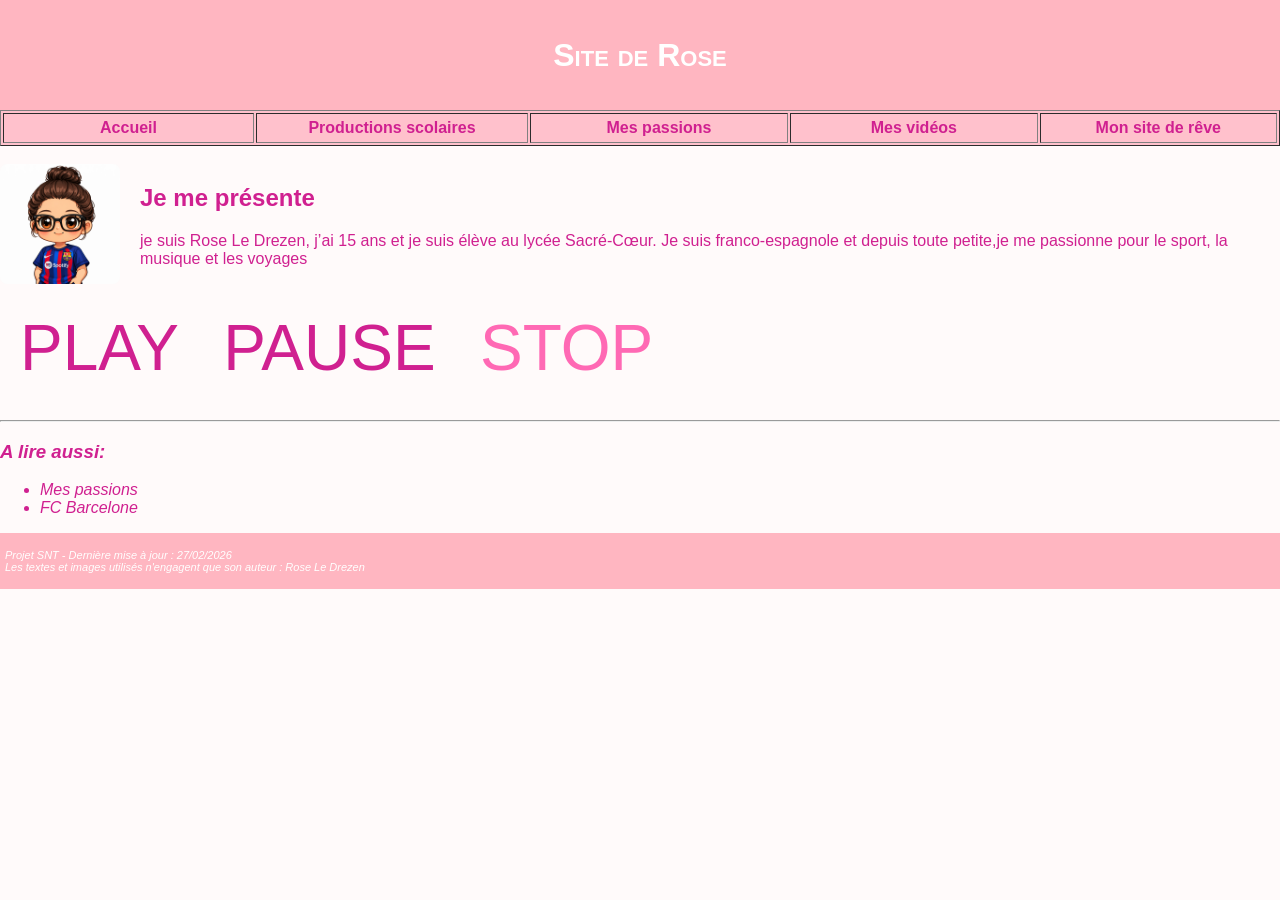
<file: index.html>
<!DOCTYPE html>
<html lang="fr">
<head>
    <title> Site de Rose </title>
    <meta charset="utf-8" />
    <link rel="stylesheet" href="style.css" type="text/css" />
</head>
<body>
    <div id="entete-de-page"> 
        <p> Site de Rose </p>
    </div> 
    
<table id="bloc-menu" border="1">
	<tr>
<th><a href="index.html"> Accueil </a></th>
		<th><a href="productions.html">Productions scolaires</a></th>
		<th><a href="passions.html">Mes passions</a></th>
		<th><a href="videos.html">Mes vidéos</a></th>
		<th><a href="site.html">Mon site de rêve</a></th>
		
		
	</tr>
	</table> <br/> 
	
	<div class="presentation">
  <img src="avatar.png" alt="ceci est mon avatar" class="arrondie">

  <div class="texte-presentation">
    <h2>Je me présente</h2>
    <p>je suis Rose Le Drezen, j’ai 15 ans et je suis élève au lycée Sacré-Cœur. Je suis franco-espagnole et depuis toute petite,je me passionne pour le sport, la musique et les voyages</p>
			  </div>
</div>
			<!--on ajoute le lien où se trouve la musique -->

<div>

<audio  id="zic"src="musique.mp3"></audio>
<!--on nomme les boutons et leur statut -->
<div>
<a href="javascript:void(0)" onclick="changeState(0)" class="bouton hover">PLAY</a>
<a href="javascript:void(0)" onclick="changeState(1)" class="bouton">PAUSE</a>
<a href="javascript:void(0)" onclick="changeState(2)" class="bouton active">STOP</a>
</div>
<!--on écrit les variable du script -->
<script>
<!--on attribue valeur et fonction de chaque bouton -->
function changeState(x){
let boutons = document.querySelectorAll(".bouton");
let audio = document.querySelector("#zic");
for(let i =0; i<boutons.length; i++){
boutons[i].classList.remove("active");
}
boutons[x].classList.add("active");
if(x == 0){
audio.play();
}
if(x == 1){
audio.pause();
}
if(x == 2){
audio.pause();
audio.currentTime = 0;
}
}
</script></div>
		<hr>
		<div id="infos">
			<h3> A lire aussi: </h3>
			<ul>
				<li> <a href="passions.html">Mes passions</a> </li>
				<li><a href="https://www.fcbarcelona.com/en/">FC Barcelone</a> </li>
			</ul>
	
	 <div id="pied-de-page">
		<p> Projet SNT - Dernière mise à jour : 27/02/2026 <br/>
		Les textes et images utilisés n'engagent que son auteur : Rose Le Drezen </p>
	</div> <br/> 
	

</body>
</file>
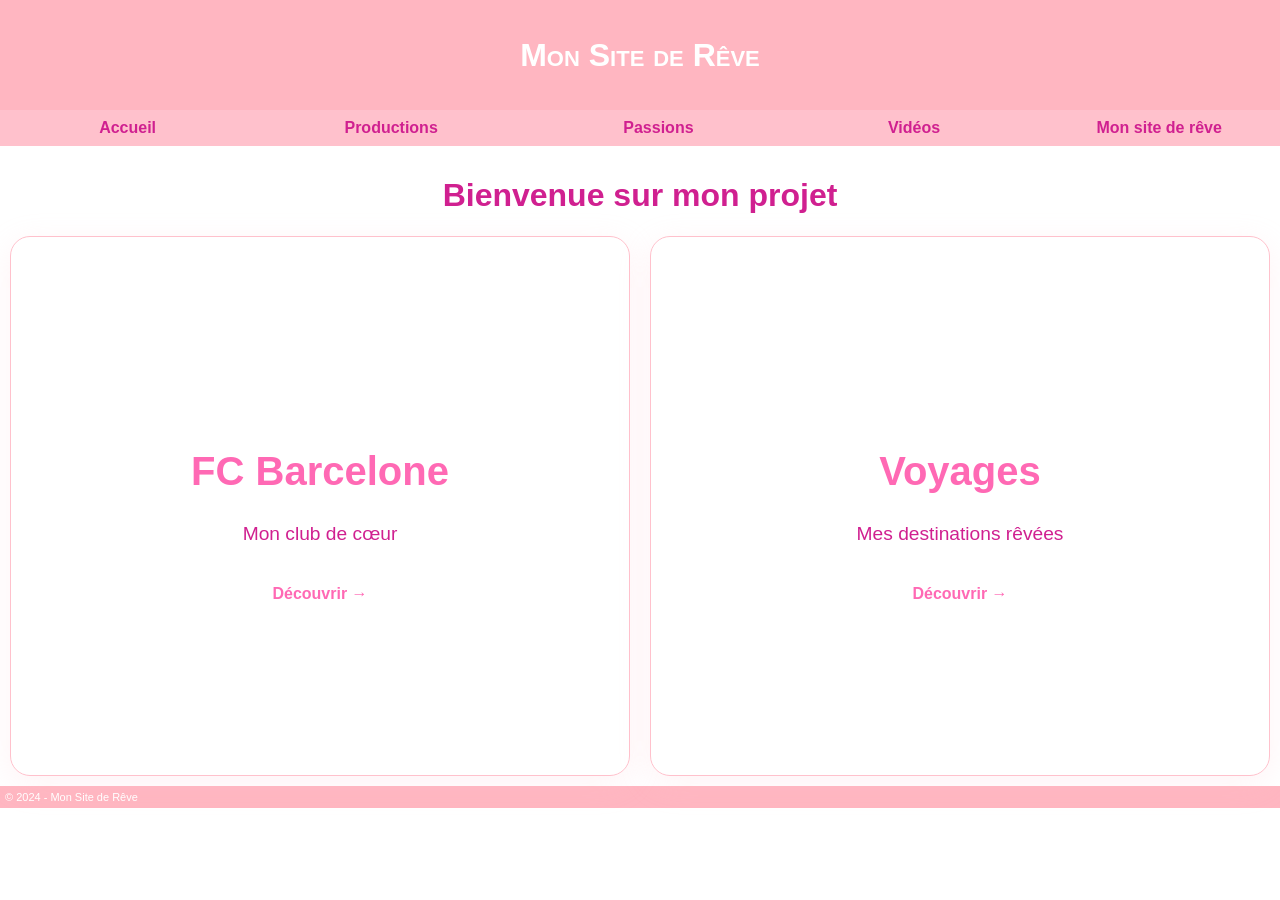
<file: monsitedereve.html>
<!DOCTYPE html>
<html lang="fr">
<head>
    <title>Mon Site de Rêve</title>
    <meta charset="utf-8" />
    <link rel="stylesheet" href="style.css" />
    <style>
        /* Animation de fond */
        body {
            overflow-x: hidden;
            background: #FFFFFF; /* Fond blanc comme demandé */
        }

        .background-animation {
            position: fixed;
            top: 0; left: 0; width: 100%; height: 100%;
            z-index: -1;
            overflow: hidden;
        }

        .circle {
            position: absolute;
            border-radius: 50%;
            background: rgba(255, 182, 193, 0.3); /* Rose pâle transparent */
            animation: move 20s infinite linear;
        }

        @keyframes move {
            from { transform: translateY(100vh) scale(0); opacity: 1; }
            to { transform: translateY(-10vh) scale(1.5); opacity: 0; }
        }

        /* Mise en page des deux parties distinctes */
        .split-container {
            display: flex;
            height: 60vh; /* Hauteur de la section */
            gap: 20px;
            margin-top: 20px;
        }

        .card {
            flex: 1;
            display: flex;
            flex-direction: column;
            justify-content: center;
            align-items: center;
            transition: transform 0.3s ease;
            cursor: pointer;
            text-decoration: none;
            border-radius: 20px;
            background: rgba(255, 255, 255, 0.8);
            box-shadow: 0 8px 32px rgba(255, 193, 204, 0.2);
            border: 1px solid #FFC1CC;
        }

        .card:hover {
            transform: scale(1.02);
            background: #FFF0F5;
        }

        .card h3 {
            font-size: 2.5rem;
            margin-bottom: 10px;
            color: #FF69B4;
        }

        .card p {
            font-size: 1.2rem;
            color: #D02090;
        }
    </style>
</head>
<body>
    <div class="background-animation">
        <div class="circle" style="width:80px; height:80px; left:10%; animation-duration:15s;"></div>
        <div class="circle" style="width:120px; height:120px; left:30%; animation-duration:25s; animation-delay:2s;"></div>
        <div class="circle" style="width:60px; height:60px; left:70%; animation-duration:18s; animation-delay:5s;"></div>
        <div class="circle" style="width:100px; height:100px; left:85%; animation-duration:22s; animation-delay:1s;"></div>
    </div>

    <div id="entete-de-page"> <p>Mon Site de Rêve</p> </div>
    
    <table id="bloc-menu">
        <tr>
            <th><a href="index.html">Accueil</a></th>
            <th><a href="productions.html">Productions</a></th>
            <th><a href="passions.html">Passions</a></th>
            <th><a href="videos.html">Vidéos</a></th>
            <th><a href="site.html">Mon site de rêve</a></th>
        </tr>
    </table>

    <div id="contenu">
        <h1 style="text-align: center;">Bienvenue sur mon projet</h1>
        
        <div class="split-container">
            <a href="fcbarcelone.html" class="card">
                <h3>FC Barcelone</h3>
                <p>Mon club de cœur</p>
                <span style="margin-top:20px; font-weight:bold; color:#FF69B4;">Découvrir →</span>
            </a>

            <a href="voyages.html" class="card">
                <h3>Voyages</h3>
                <p>Mes destinations rêvées</p>
                <span style="margin-top:20px; font-weight:bold; color:#FF69B4;">Découvrir →</span>
            </a>
        </div>
    </div>

    <div id="pied-de-page">© 2024 - Mon Site de Rêve</div>
</body>
</html>
</file>
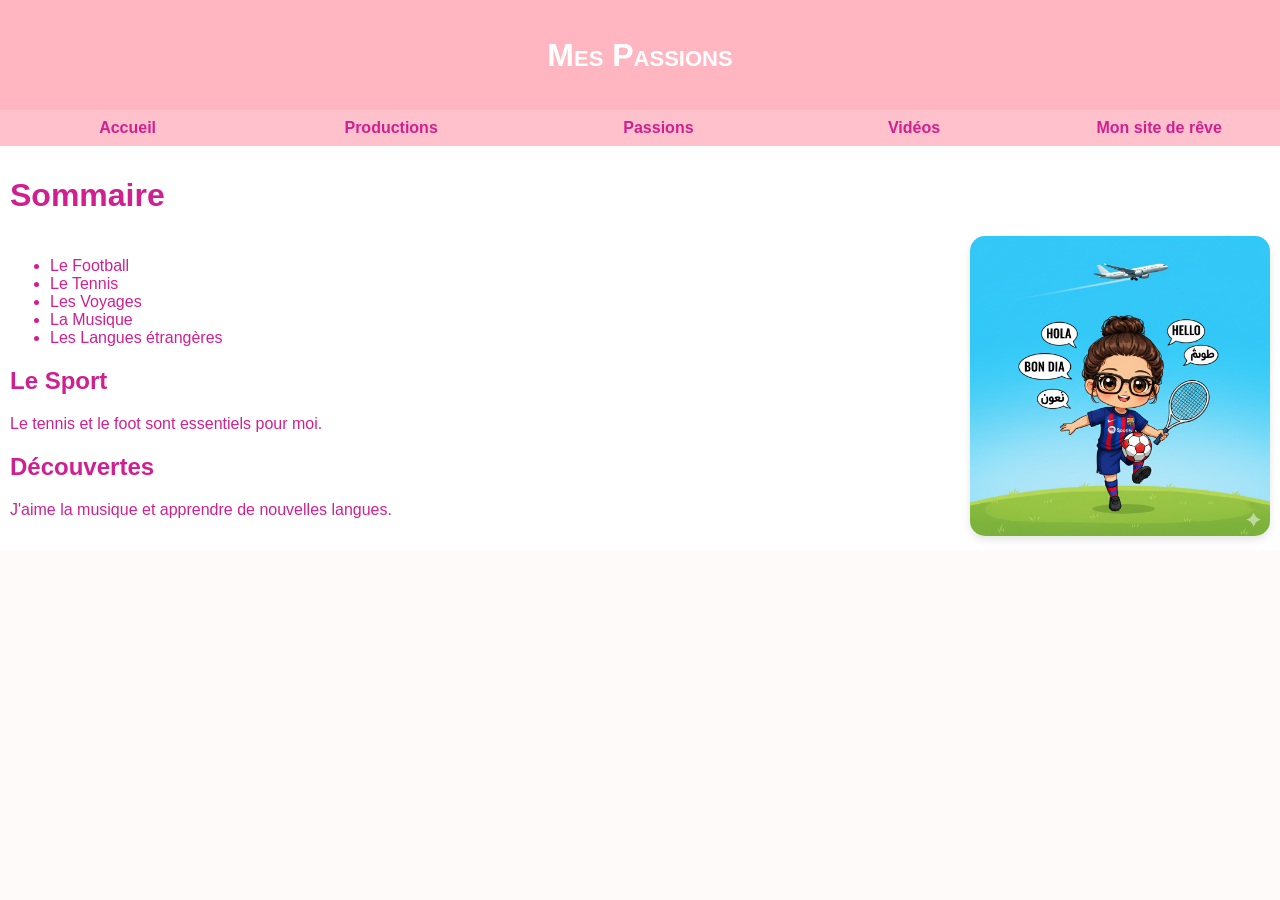
<file: passions.html>
<!DOCTYPE html>
<html lang="fr">
<head>
    <title>Passions - Rose</title>
    <meta charset="utf-8" />
    <link rel="stylesheet" href="style.css" />
    <style>
        /* Ajout de styles pour une mise en page élégante */
        .container-passions {
            display: flex;
            align-items: center; /* Centre verticalement */
            justify-content: space-between; /* Espace entre texte et image */
            gap: 20px; /* Espace entre les deux colonnes */
            margin-top: 20px;
        }

        .texte-passions {
            flex: 1; /* Prend l'espace restant */
        }

        .image-passion-illustration {
            width: 300px; /* Taille ajustable selon tes préférences */
            border-radius: 15px; /* Arrondit les coins pour l'esthétique */
            box-shadow: 0 4px 8px rgba(0,0,0,0.1); /* Petit effet d'ombre */
        }

        /* Responsive : met l'image au-dessus du texte sur téléphone */
        @media (max-width: 600px) {
            .container-passions {
                flex-direction: column-reverse;
            }
            .image-passion-illustration {
                width: 100%;
            }
        }
    </style>
</head>
<body>
    <div id="entete-de-page"> <p>Mes Passions</p> </div>
    
    <table id="bloc-menu">
        <tr>
            <th><a href="index.html">Accueil</a></th>
            <th><a href="productions.html">Productions</a></th>
            <th><a href="passions.html">Passions</a></th>
            <th><a href="videos.html">Vidéos</a></th>
            <th><a href="site.html">Mon site de rêve</a></th>
        </tr>
    </table>

    <div id="contenu">
        <h1>Sommaire</h1>
        
        <div class="container-passions">
            <div class="texte-passions">
                <ul>
                    <li>Le Football</li>
                    <li>Le Tennis</li>
                    <li>Les Voyages</li>
                    <li>La Musique</li>
                    <li>Les Langues étrangères</li>
                </ul>
                
                <h2>Le Sport</h2>
                <p>Le tennis et le foot sont essentiels pour moi.</p>
                
                <h2>Découvertes</h2>
                <p>J'aime la musique et apprendre de nouvelles langues.</p>
            </div>

            <div class="image-presentation">
                <img src="mespassions.png" alt="Mes Passions" class="image-passion-illustration">
            </div>
        </div>
    </div>
</body>
</html>
</file>
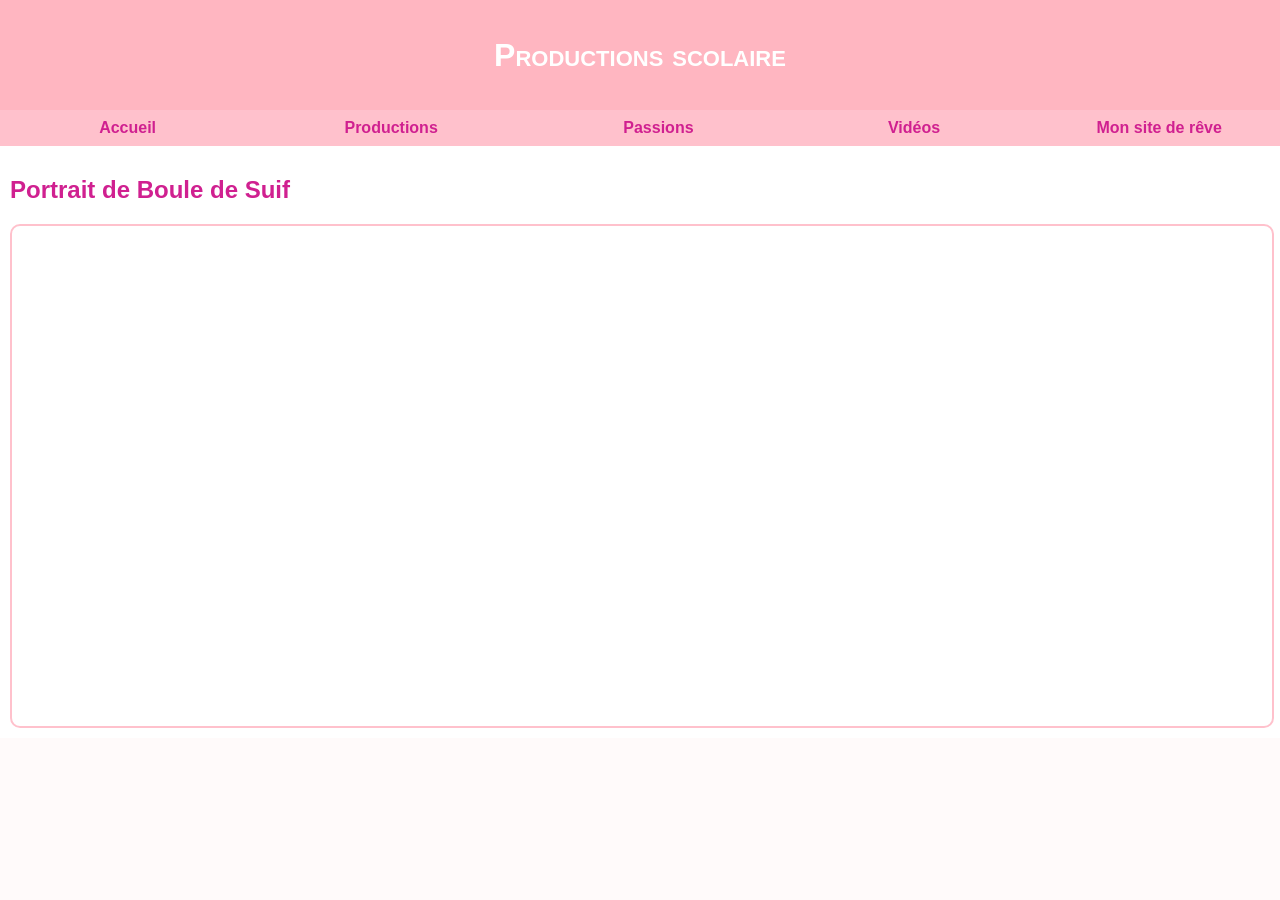
<file: productions.html>
<DOCTYPE html>
<html lang="fr">
<head>
    <title>Productions - Rose</title>
    <meta charset="utf-8" /><link rel="stylesheet" href="style.css" />
</head>
<body>
    <div id="entete-de-page"> <p>Productions scolaire</p> </div>
    <table id="bloc-menu">
        <tr>
            <th><a href="index.html">Accueil</a></th>
            <th><a href="productions.html">Productions</a></th>
            <th><a href="passions.html">Passions</a></th>
            <th><a href="videos.html">Vidéos</a></th>
            <th><a href="site.html">Mon site de rêve</a></th>
        </tr>
    </table>
    <div id="contenu">
        <h2>Portrait de  Boule de Suif</h2>
      
        <iframe src="https://padlet.com/lyceesacrecoeur/boule-de-suif-9jk338ftevrzqkpy" style="width:100%; height:500px; border:2px solid #FFC1CC; border-radius:10px;"></iframe>
    </div>
</body>
</html>
</file>
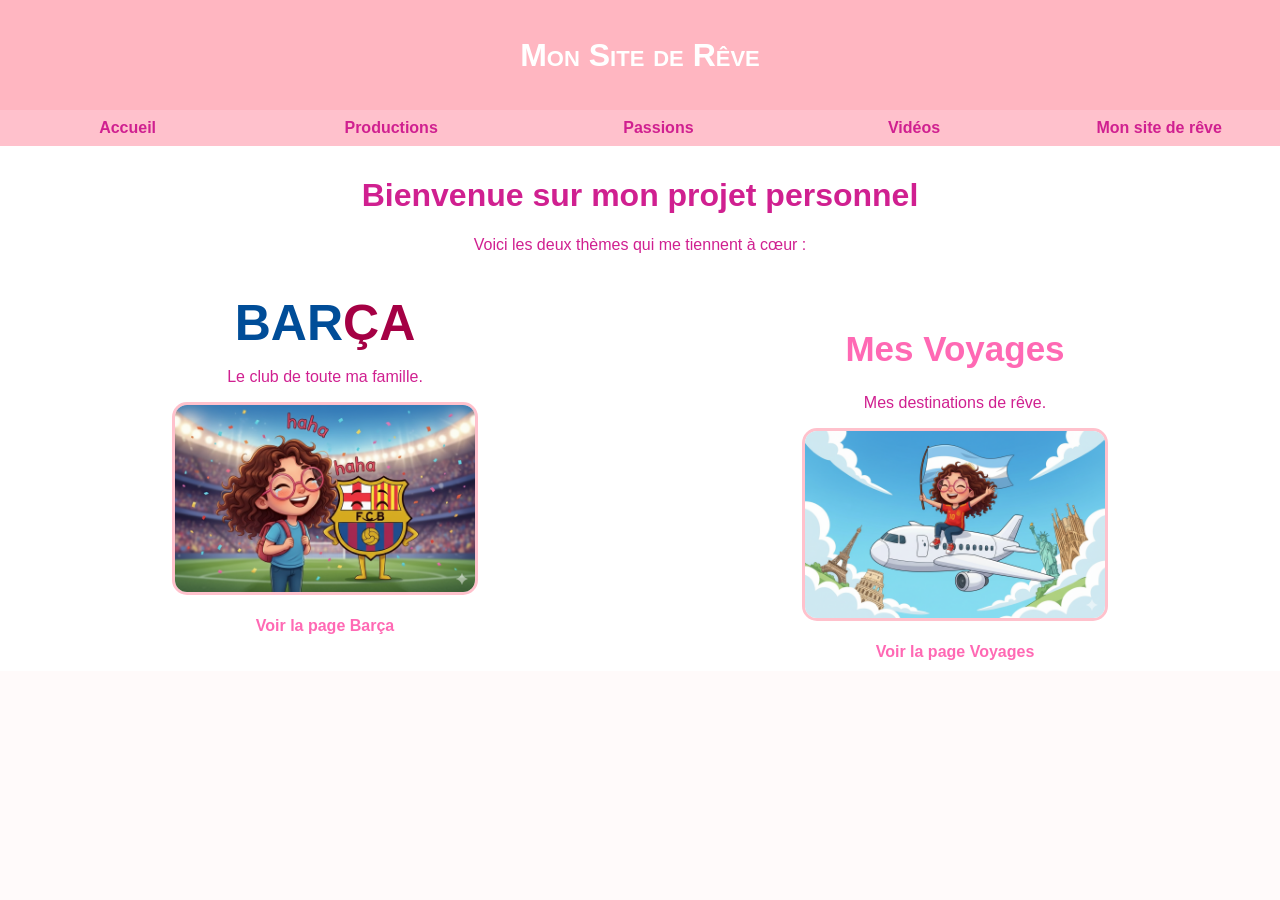
<file: site.html>
<!DOCTYPE html>
<html lang="fr">
<head>
    <title>Mon Site de Rêve</title>
    <meta charset="utf-8" />
    <link rel="stylesheet" href="style.css" />
    <style>
        /* Ce code s'applique uniquement à cette page */
        .gros-titre-barca {
            font-size: 50px;
            font-weight: bold;
            display: block;
            margin-bottom: 10px;
        }
        .bleu { color: #004d98; }
        .rouge { color: #a50044; }

        .image-cliquable {
            width: 100%;
            max-width: 300px;
            border-radius: 15px;
            border: 3px solid #FFC1CC;
            transition: transform 0.3s, box-shadow 0.3s;
        }

        .image-cliquable:hover {
            transform: scale(1.05); /* L'image grossit un peu au survol */
            box-shadow: 0px 10px 20px rgba(0,0,0,0.2);
        }

        .container-reves {
            display: flex;
            justify-content: space-around;
            align-items: flex-start;
            margin-top: 40px;
        }

        .bloc-reve {
            width: 45%;
            text-align: center;
        }
    </style>
</head>
<body>
    <div id="entete-de-page"> <p>Mon Site de Rêve</p> </div>
    
    <table id="bloc-menu">
        <tr>
            <th><a href="index.html">Accueil</a></th>
            <th><a href="productions.html">Productions</a></th>
            <th><a href="passions.html">Passions</a></th>
            <th><a href="videos.html">Vidéos</a></th>
            <th><a href="site.html">Mon site de rêve</a></th>
        </tr>
    </table>

    <div id="contenu">
        <h1 style="text-align:center;">Bienvenue sur mon projet personnel</h1>
        <p style="text-align:center;">Voici les deux thèmes qui me tiennent à cœur :</p>

        <div class="container-reves">
            <div class="bloc-reve">
                <span class="gros-titre-barca">
                    <span class="bleu">BAR</span><span class="rouge">ÇA</span>
                </span>
                <p>Le club de toute ma famille.</p>
                <a href="fcbarcelone.html">
                    <img src="barca_vivant.png" alt="Page Barça" class="image-cliquable">
                </a>
                <br><br>
                <a href="fcbarcelone.html" style="color:#FF69B4; font-weight:bold;">Voir la page Barça</a>
            </div>

            <div class="bloc-reve">
                <h3 style="font-size: 35px; color: #FF69B4; margin-bottom: 25px;">Mes Voyages</h3>
                <p>Mes destinations de rêve.</p>
                <a href="voyages.html">
                    <img src="avion_voyage.png" alt="Page Voyages" class="image-cliquable">
                </a>
                <br><br>
                <a href="voyages.html" style="color:#FF69B4; font-weight:bold;">Voir la page Voyages</a>
            </div>
        </div>
    </div>
</body>
</html>
</file>
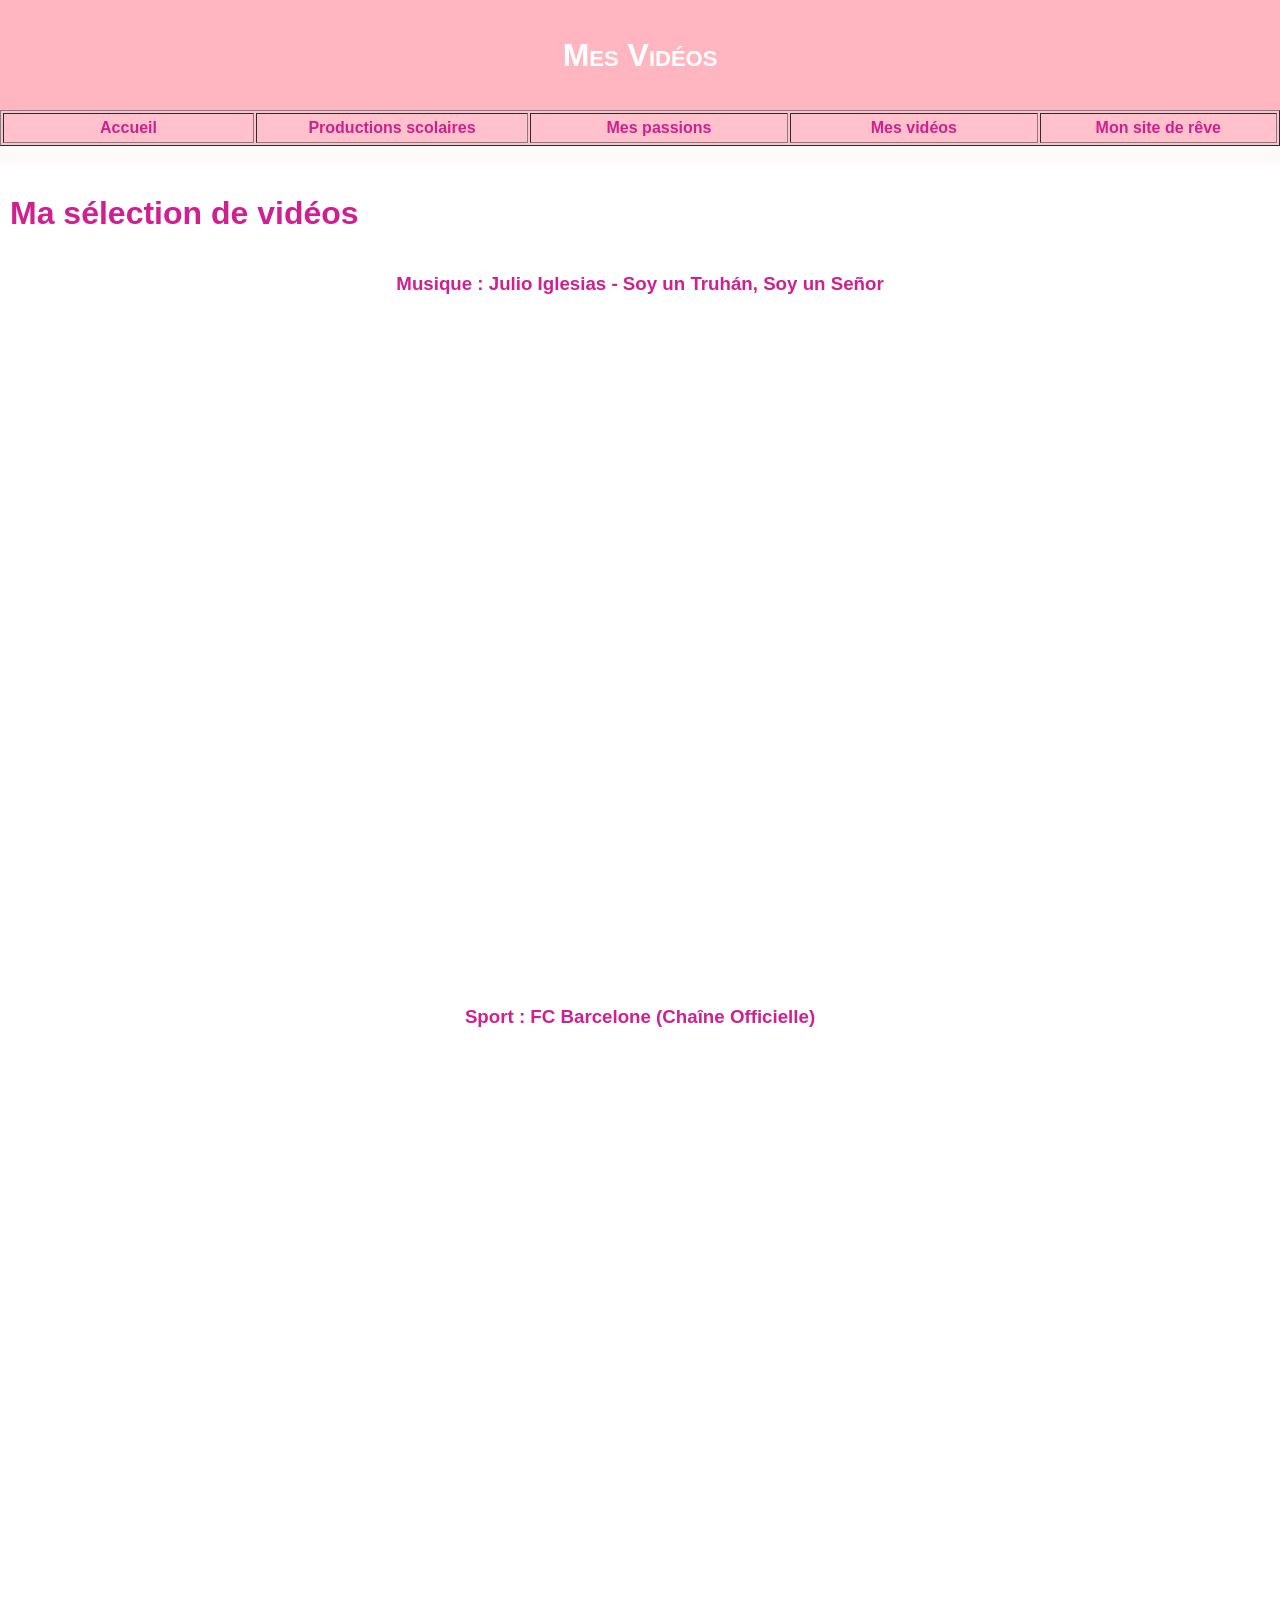
<file: videos.html>
<!DOCTYPE html>
<html lang="fr">
<head>
    <title> Vidéos - Rose </title>
    <meta charset="utf-8" />
    <link rel="stylesheet" href="style.css" type="text/css" />
</head>
<body>
    <div id="entete-de-page"> 
        <p> Mes Vidéos </p>
    </div> 
    
    <table id="bloc-menu" border="1">
    <tr>
        <th><a href="index.html"> Accueil </a></th>
        <th><a href="productions.html">Productions scolaires</a></th>
        <th><a href="passions.html">Mes passions</a></th>
        <th><a href="videos.html">Mes vidéos</a></th>
        <th><a href="site.html">Mon site de rêve</a></th>
    </tr>
    </table> <br/> 
    
    <div id="contenu">
        <h1>Ma sélection de vidéos</h1>
        
        <div style="text-align: center; display: flex; flex-direction: column; gap: 40px; align-items: center;">
            
            <div>
                <h3>Musique : Julio Iglesias - Soy un Truhán, Soy un Señor</h3>
                <iframe width="560" height="315" 
                    src="https://www.youtube.com/embed/aA0Yg192J3g" 
                    title="Julio Iglesias" 
                    frameborder="0" 
                    allow="accelerometer; autoplay; clipboard-write; encrypted-media; gyroscope; picture-in-picture" 
                    allowfullscreen>
                </iframe>
            </div>

            <div>
                <h3>Sport : FC Barcelone (Chaîne Officielle)</h3>
                <iframe width="560" height="315" 
                    src="https://www.youtube.com/embed/0mHaN7iFmf4" 
                    title="FC Barcelona Official" 
                    frameborder="0" 
                    allow="accelerometer; autoplay; clipboard-write; encrypted-media; gyroscope; picture-in-picture" 
                    allowfullscreen>
                </iframe>
            </div>

        </div>
    </div> 
</body>
</html>
</file>
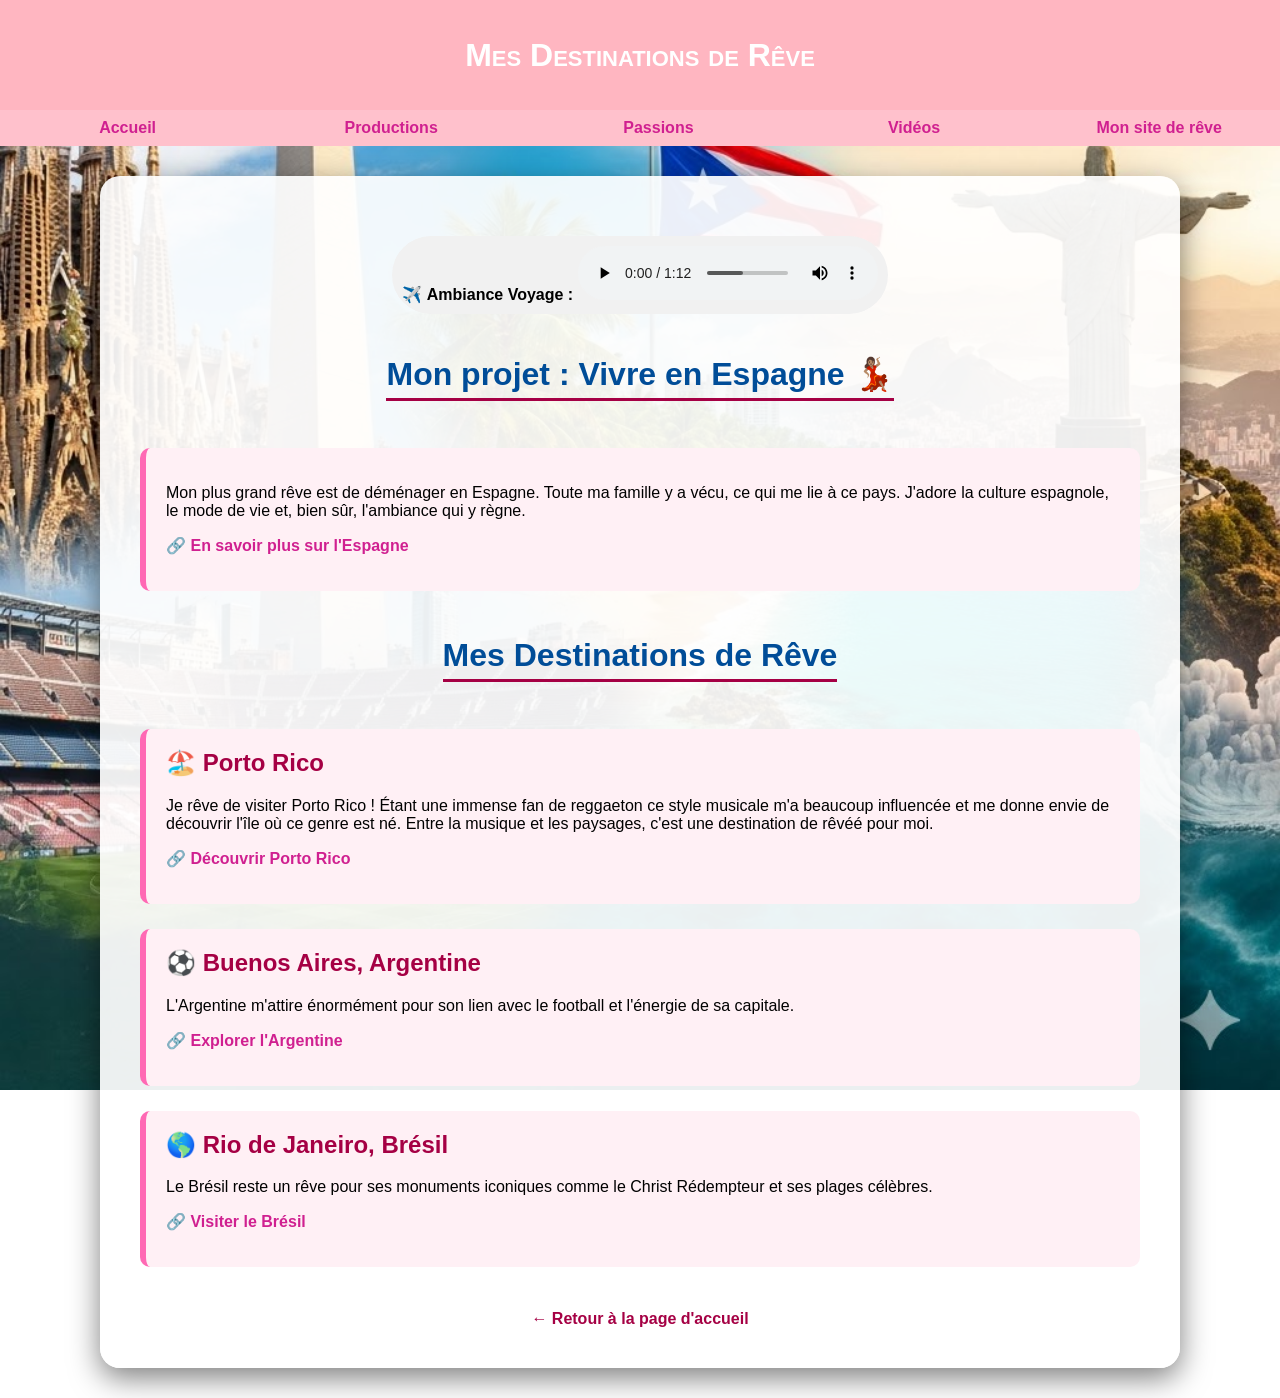
<file: voyages.html>
<!DOCTYPE html>
<html lang="fr">
<head>
    <title>Mes Voyages et mes Rêves</title>
    <meta charset="utf-8" />
    <link rel="stylesheet" href="style.css" />
    <style>
        body {
            background: url('fond_voyage.png') no-repeat center center fixed;
            background-size: cover;
            margin: 0;
            padding: 0;
            font-family: 'Arial', sans-serif;
        }

        #contenu-voyage {
            background-color: rgba(255, 255, 255, 0.92);
            width: 85%;
            max-width: 1000px;
            margin: 30px auto;
            padding: 40px;
            border-radius: 20px;
            box-shadow: 0px 10px 30px rgba(0,0,0,0.5);
            text-align: center;
        }

        .cadre-info {
            background-color: #fff0f5; 
            border-left: 6px solid #FF69B4;
            padding: 20px;
            margin: 25px 0;
            border-radius: 10px;
            text-align: left;
        }

        h1 { color: #004d98; border-bottom: 3px solid #a50044; display: inline-block; padding-bottom: 5px; }
        h2 { color: #a50044; margin-top: 0; }
        
        .lien-wiki {
            color: #004d98;
            font-weight: bold;
            text-decoration: underline;
        }

        .audio-player {
            margin: 20px 0;
            padding: 10px;
            background: #f1f1f1;
            border-radius: 50px;
            display: inline-block;
        }
    </style>
</head>
<body>

    <div id="entete-de-page"> <p>Mes Destinations de Rêve</p> </div>

    <table id="bloc-menu">
        <tr>
            <th><a href="index.html">Accueil</a></th>
            <th><a href="productions.html">Productions</a></th>
            <th><a href="passions.html">Passions</a></th>
            <th><a href="videos.html">Vidéos</a></th>
            <th><a href="site.html">Mon site de rêve</a></th>
        </tr>
    </table>

    <div id="contenu-voyage">
        
        <div class="audio-player">
            <span>✈️ <strong>Ambiance Voyage :</strong></span>
            <audio controls loop>
                <source src="ton_fichier_avion.mp3" type="audio/mpeg">
                Ton navigateur ne supporte pas l'audio.
            </audio>
        </div>

       
        <h1>Mon projet : Vivre en Espagne 💃🏽</h1>
        <div class="cadre-info">
            <p>
                Mon plus grand rêve est de déménager en Espagne. Toute ma famille y a vécu, 
                ce qui me lie à ce pays. J'adore la culture espagnole, 
                le mode de vie et, bien sûr, l'ambiance qui y règne.
            </p>
            <p>🔗 <a class="lien-wiki" href="https://fr.wikipedia.org/wiki/Espagne" target="_blank">En savoir plus sur l'Espagne</a></p>
        </div>

        <h1>Mes Destinations de Rêve</h1>

        <div class="cadre-info">
            <h2>🏖️ Porto Rico</h2>
            <p>
                Je rêve de visiter Porto Rico ! Étant une immense fan de reggaeton  
                ce style musicale m'a beaucoup influencée et me donne envie de découvrir l'île 
                où ce genre est né. Entre la musique et les paysages, c'est une destination de rêvéé pour moi.
            </p>
            <p>🔗 <a class="lien-wiki" href="https://fr.wikipedia.org/wiki/Porto_Rico" target="_blank">Découvrir Porto Rico</a></p>
        </div>

        <div class="cadre-info">
            <h2>⚽ Buenos Aires, Argentine</h2>
            <p>
                L'Argentine m'attire énormément pour son lien avec le football et l'énergie de sa capitale.
            </p>
            <p>🔗 <a class="lien-wiki" href="https://fr.wikipedia.org/wiki/Argentine" target="_blank">Explorer l'Argentine</a></p>
        </div>

        <div class="cadre-info">
            <h2>🌎 Rio de Janeiro, Brésil</h2>
            <p>
                Le Brésil reste un rêve pour ses monuments iconiques comme le Christ Rédempteur et ses plages célèbres.
            </p>
            <p>🔗 <a class="lien-wiki" href="https://fr.wikipedia.org/wiki/Br%C3%A9sil" target="_blank">Visiter le Brésil</a></p>
        </div>

        <br>
        <a href="site.html" style="font-weight:bold; color:#a50044; text-decoration:none;">← Retour à la page d'accueil</a>
    </div>

</body>

</html>
</file>
<file: style.css>
iframe {
	
height:70vh;
width:70%;
}
body {
	margin: 0;
	padding: 0;
	background-color: #FFFAFA; 
	font-family: 'Montserrat', sans-serif;
	font-size: 16px;
}

.presentation {
  display: flex;
  gap: 20px;
  align-items: flex-start;
}

.presentation img {
  width: 120px;   /* plus fiable que % ici */
  height: auto;
}

.texte-presentation {
  flex: 1;
  color:#D02090;
}
th { width: 500px;}



#entete-de-page {
	padding: 5px;
	height: 100px;
	background-color:#FFB6C1;
	font-size: 32px;
	font-weight: bold;
	font-variant: small-caps;
	text-align: center;
	color: #FFFFFF;
}
#bloc-menu {
	height: 36px;
	background-color:#FFC1CC;
	float: center;
	color: white;
}
#contenu {
	padding: 10px;
	background-color:  #FFFFFF;
	color:#D02090;
}
#infos {
	color: #D02090;
	font-style: italic;
}
#pied-de-page {
	padding: 5px;
	background-color: #FFB6C1;
	font-size: 11px;
	 color: #FFFFFF;
}

.bouton.active {
Color:#FF69B4;
}	

.bouton {
	display: inline-block;
	text-align: center;
	text-decoration: none;
	font-weight: 400;
	color: #FFB6C1;
	font-size: 4rem;
	line-height: 2em;
	margin: 0 20px; /* espace entre les boutons */
}

/*mettre une image aux bords arrondis*/

.arrondie {
-moz-border-radius:7px;
-webkit-border-radius:7px;
border-radius:7px;
}

.arrondie1 {
-moz-border-radius:100px;
-webkit-border-radius:100px;
border-radius:100px;
}

a:link {
  color:#D02090;
  text-decoration: none;
}

a:visited {
  color:   #A020F0;
  text-decoration: none;
}


a:hover {
 color: #FFFFFF;
 text-decoration: none;
 
}

a:active {
    color: #FF69B4;
	 text-decoration: none;
}
</file>
